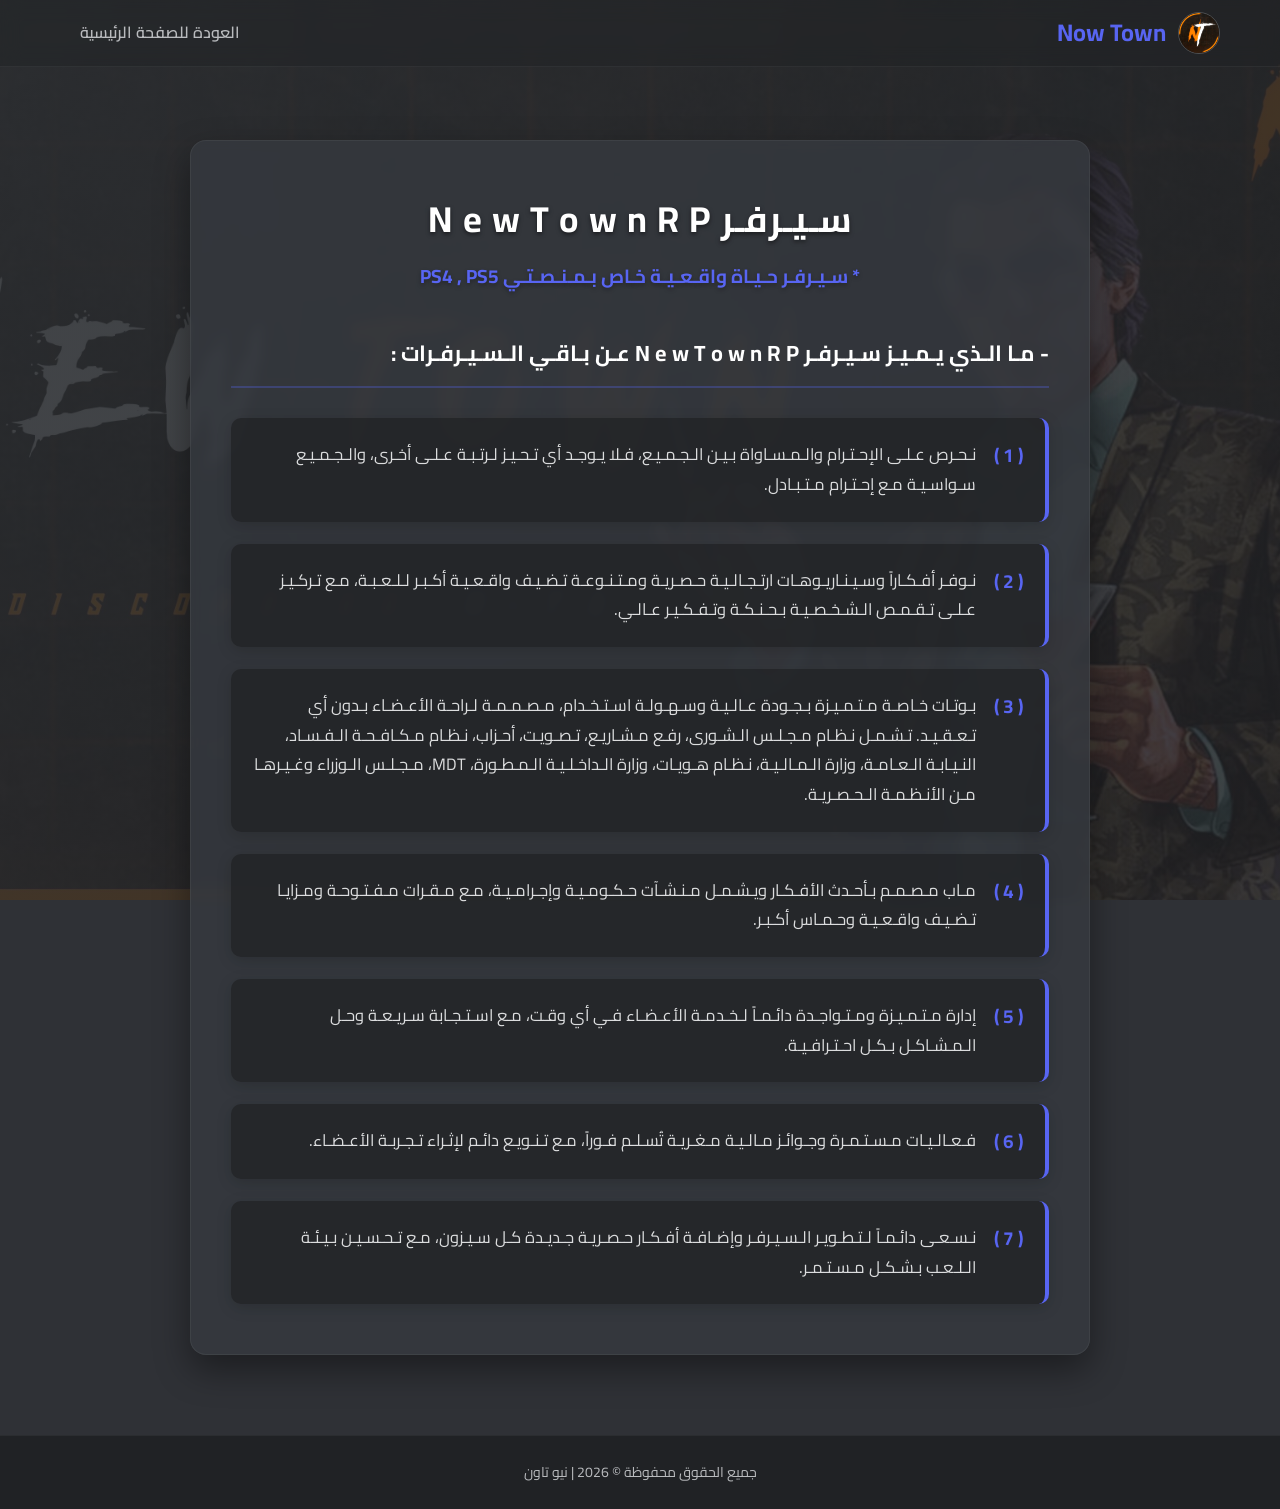
<file: about.html>
<!DOCTYPE html>
<html lang="ar" dir="rtl">
<head>
    <meta charset="UTF-8">
    <meta name="viewport" content="width=device-width, initial-scale=1.0">
    <title>تعرف علينا - New Town RP</title>
    <link rel="stylesheet" href="https://fonts.googleapis.com/css2?family=Cairo:wght@300;400;700&display=swap">
    <link rel="stylesheet" href="about.css">
</head>
<body>

    <header>
        <nav class="navbar">
            <a href="index.html" class="logo">
                <img src="1.jpg" alt="Now Town Logo" class="nav-logo-img">
                <span>Now Town</span>
            </a>
            <ul class="nav-links">
                <li><a href="index.html">العودة للصفحة الرئيسية</a></li>
            </ul>
        </nav>
    </header>

    <section class="about-page-content">
        <div class="about-container">
            <h1 class="about-main-title">سـيـرفـر N e w   T o w n   R P</h1>
            <p class="about-subtitle">* سـيـرفـر حـيـاة واقـعـيـة خـاص بـمـنـصـتـي PS4 , PS5</p>
            
            <h2 class="about-features-title">- مـا الـذي يـمـيـز سـيـرفـر N e w   T o w n   R P عـن بـاقـي الـسـيـرفـرات :</h2>
            
            <div class="features-list">
                <div class="feature-item">
                    <span class="feature-num">( 1 )</span>
                    <p>نـحـرص عـلـى الإحـتـرام والـمـسـاواة بـيـن الـجـمـيـع، فـلا يـوجـد أي تـحـيـز لـرتـبـة عـلـى أخـرى، والـجـمـيـع سـواسـيـة مـع إحـتـرام مـتـبـادل.</p>
                </div>

                <div class="feature-item">
                    <span class="feature-num">( 2 )</span>
                    <p>نـوفـر أفـكـاراً وسـيـنـاريـوهـات ارتـجـالـيـة حـصـريـة ومـتـنـوعـة تـضـيـف واقـعـيـة أكـبـر لـلـعـبـة، مـع تـركـيـز عـلـى تـقـمـص الـشـخـصـيـة بـحـنـكـة وتـفـكـيـر عـالـي.</p>
                </div>

                <div class="feature-item">
                    <span class="feature-num">( 3 )</span>
                    <p>بـوتـات خـاصـة مـتـمـيـزة بـجـودة عـالـيـة وسـهـولـة اسـتـخـدام، مـصـمـمـة لـراحـة الأعـضـاء بـدون أي تـعـقـيـد.
                    تـشـمـل نـظـام مـجـلـس الـشـورى، رفـع مـشـاريـع، تـصـويـت، أحـزاب، نـظـام مـكـافـحـة الـفـسـاد، النـيـابـة الـعـامـة، وزارة الـمـالـيـة، نـظـام هـويـات، وزارة الـداخـلـيـة الـمـطـورة، MDT، مـجـلـس الـوزراء وغـيـرهـا مـن الأنـظـمـة الـحـصـريـة.</p>
                </div>

                <div class="feature-item">
                    <span class="feature-num">( 4 )</span>
                    <p>مـاب مـصـمـم بـأحـدث الأفـكـار ويـشـمـل مـنـشـآت حـكـومـيـة وإجـرامـيـة، مـع مـقـرات مـفـتـوحـة ومـزايـا تـضـيـف واقـعـيـة وحـمـاس أكـبـر.</p>
                </div>

                <div class="feature-item">
                    <span class="feature-num">( 5 )</span>
                    <p>إدارة مـتـمـيـزة ومـتـواجـدة دائـمـاً لـخـدمـة الأعـضـاء فـي أي وقـت، مـع اسـتـجـابة سـريـعـة وحـل الـمـشـاكـل بـكـل احـتـرافـيـة.</p>
                </div>

                <div class="feature-item">
                    <span class="feature-num">( 6 )</span>
                    <p>فـعـالـيـات مـسـتـمـرة وجـوائـز مـالـيـة مـغـريـة تُسـلـم فـوراً، مـع تـنـويـع دائـم لإثـراء تـجـربـة الأعـضـاء.</p>
                </div>

                <div class="feature-item">
                    <span class="feature-num">( 7 )</span>
                    <p>نـسـعـى دائـمـاً لـتـطـويـر الـسـيـرفـر وإضـافـة أفـكـار حـصـريـة جـديـدة كـل سـيـزون، مـع تـحـسـيـن بـيـئـة الـلـعـب بـشـكـل مـسـتـمـر.</p>
                </div>
            </div>
        </div>
    </section>

    <footer>
        <p>جميع الحقوق محفوظة ©️ 2026 | نيو تاون</p>
    </footer>

</body>
</html>
</file>
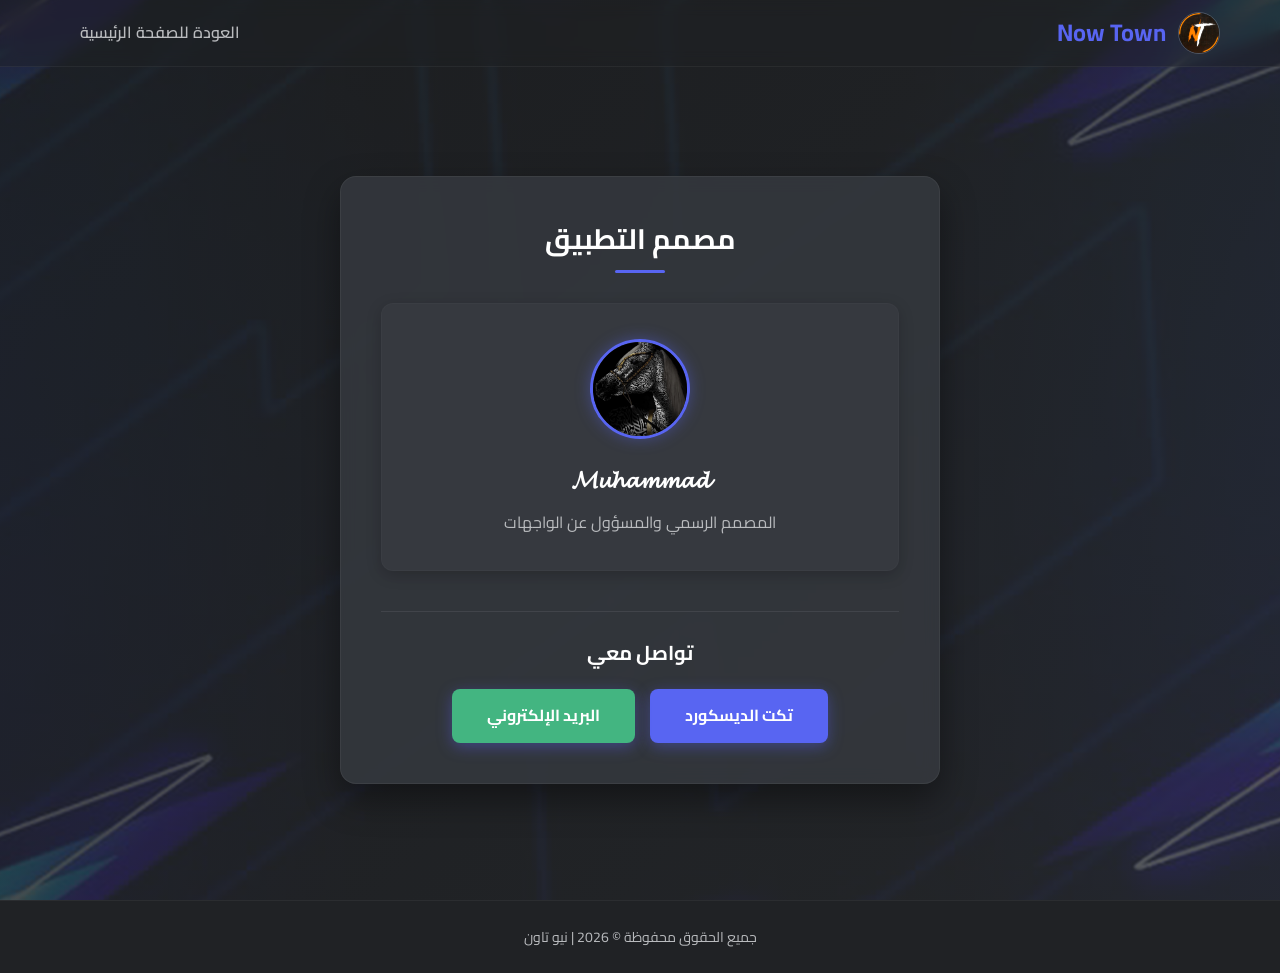
<file: designer.html>
<!DOCTYPE html>
<html lang="ar" dir="rtl">
<head>
    <meta charset="UTF-8">
    <meta name="viewport" content="width=device-width, initial-scale=1.0">
    <title>المصمم - Now Town</title>
    <link rel="stylesheet" href="https://fonts.googleapis.com/css2?family=Cairo:wght@300;400;700&display=swap">
    <link rel="stylesheet" href="style.css">
</head>
<body>

    <header>
        <nav class="navbar">
            <a href="index.html" class="logo">
                <img src="1.jpg" alt="Now Town Logo" class="nav-logo-img">
                <span>Now Town</span>
            </a>
            <ul class="nav-links">
                <li><a href="index.html">العودة للصفحة الرئيسية</a></li>
            </ul>
        </nav>
    </header>

    <section class="designer-page-content">
        <div class="designer-container">
            
            <h2 class="designer-title">مصمم التطبيق</h2>
            
            <div class="designer-profile-card">
                <img src="89879.png" alt="المصمم" class="designer-avatar">
                <h3>𝓜𝓾𝓱𝓪𝓶𝓶𝓪𝓭</h3>
                <p class="designer-role">المصمم الرسمي والمسؤول عن الواجهات</p>
            </div>

            <div class="contact-section">
                <h3>تواصل معي</h3>
                <div class="contact-buttons">
                    <a href="https://discord.gg/QDgKwTthpm" target="_blank" class="btn btn-discord">تكت الديسكورد</a>
                    <a href="mailto:teameagle266@gmail.com" class="btn btn-email">البريد الإلكتروني</a>
                </div>
            </div>

        </div>
    </section>

    <footer>
        <p>جميع الحقوق محفوظة ©️ 2026 | نيو تاون</p>
    </footer>

</body>
</html>
</file>
<file: about.css>
/* --- 1. التنسيقات العامة والخطوط --- */
* {
    margin: 0;
    padding: 0;
    box-sizing: border-box;
    font-family: 'Cairo', sans-serif;
    scroll-behavior: smooth;
}

body {
    background-color: #2f3136; /* لون احتياطي داكن في حال تأخر تحميل الصورة */
    color: #f6f6f6;
    line-height: 1.6;
}

/* --- 2. شريط التنقل (Navbar) شفاف وخفيف --- */
header {
    background-color: rgba(32, 34, 37, 0.4); /* شفافية خفيفة */
    backdrop-filter: blur(10px); /* تأثير ضبابي زجاجي عصري */
    -webkit-backdrop-filter: blur(10px);
    position: fixed;
    width: 100%;
    top: 0;
    z-index: 1000;
    border-bottom: 1px solid rgba(255, 255, 255, 0.05);
}

.navbar {
    display: flex;
    justify-content: space-between;
    align-items: center;
    max-width: 1200px;
    margin: 0 auto;
    padding: 12px 20px;
}

.logo {
    font-size: 24px;
    font-weight: 700;
    color: #fff;
    text-decoration: none;
    display: flex;
    align-items: center;
    gap: 12px;
}

.nav-logo-img {
    width: 42px;
    height: 42px;
    border-radius: 50%;
    object-fit: cover;
    border: 1px solid rgba(255, 255, 255, 0.2);
}

.logo span {
    color: #5865F2; /* لون ديسكورد الأزرق */
}

.nav-links {
    list-style: none;
    display: flex;
}

.nav-links li {
    margin-left: 20px;
}

.nav-links a {
    text-decoration: none;
    color: #b9bbbe;
    font-weight: 600;
    transition: color 0.3s, transform 0.2s;
}

.nav-links a:hover {
    color: #fff;
}

/* --- 3. قسم محتوى صفحة التعريف المطور مع صورة الخلفية المحددة --- */
.about-page-content {
    padding: 140px 20px 80px 20px;
    min-height: 100vh;
    display: flex;
    justify-content: center;
    align-items: center;
    
    /* ربط صـورتـك الـخـاصـة كـخـلـفـيـة مـع تـظـلـيـل نـاعـم */
    background-image: linear-gradient(135deg, rgba(44, 47, 51, 0.9) 0%, rgba(32, 34, 37, 0.85) 100%), 
                      url('2.jpg'); 
    background-size: cover;
    background-position: center;
    background-attachment: fixed; /* جعل الخلفية ثابتة أثناء التمرير لمظهر فخم */
    background-repeat: no-repeat;
}

/* حاوية المحتوى الزجاجية الفخمة */
.about-container {
    background: rgba(54, 57, 63, 0.85); /* خلفية ديسكورد مع شفافية لبروز الصورة خلفها */
    backdrop-filter: blur(5px);
    -webkit-backdrop-filter: blur(5px);
    max-width: 900px;
    width: 100%;
    padding: 50px 40px;
    border-radius: 16px;
    box-shadow: 0 15px 35px rgba(0, 0, 0, 0.4);
    border: 1px solid rgba(255, 255, 255, 0.05);
    animation: fadeInContainer 1.2s ease-out;
}

.about-main-title {
    font-size: 36px;
    color: #fff;
    margin-bottom: 12px;
    text-align: center;
    font-weight: 700;
    letter-spacing: 1px;
    text-shadow: 0 2px 4px rgba(0,0,0,0.5);
}

.about-subtitle {
    font-size: 19px;
    color: #5865F2;
    text-align: center;
    margin-bottom: 45px;
    font-weight: 700;
    text-shadow: 0 2px 4px rgba(0,0,0,0.3);
}

.about-features-title {
    font-size: 22px;
    color: #fff;
    margin-bottom: 30px;
    border-bottom: 2px solid rgba(88, 101, 242, 0.3);
    padding-bottom: 15px;
    font-weight: 700;
}

/* قائمة الميزات والكروت */
.features-list {
    display: flex;
    flex-direction: column;
    gap: 22px;
}

.feature-item {
    display: flex;
    gap: 18px;
    background: rgba(32, 34, 37, 0.75); /* كروت داكنة متباينة وثابتة */
    padding: 22px;
    border-radius: 10px;
    align-items: flex-start;
    border-right: 4px solid #5865F2;
    transition: transform 0.3s ease, box-shadow 0.3s ease, background 0.3s ease;
    box-shadow: 0 4px 15px rgba(0, 0, 0, 0.15);
}

.feature-item:hover {
    transform: translateX(-5px); /* حركة تفاعلية خفيفة لليمين عند التمرير بالماوس */
    background: rgba(32, 34, 37, 0.9);
    box-shadow: 0 6px 20px rgba(88, 101, 242, 0.15);
}

.feature-num {
    font-weight: 700;
    color: #5865F2;
    font-size: 19px;
    white-space: nowrap;
}

.feature-item p {
    color: #dcddde;
    font-size: 16.5px;
    line-height: 1.8;
}

/* --- 4. التذييل (Footer) --- */
footer {
    background-color: #202225;
    color: #b9bbbe;
    text-align: center;
    padding: 25px;
    font-size: 14px;
    border-top: 1px solid rgba(255, 255, 255, 0.05);
    position: relative;
    z-index: 10;
}

/* --- الحركات والانتقالات --- */
@keyframes fadeInContainer {
    from {
        opacity: 0;
        transform: translateY(20px);
    }
    to {
        opacity: 1;
        transform: translateY(0);
    }
}

/* --- التوافق الكامل مع الشاشات الصغيرة (Responsive) --- */
@media (max-width: 768px) {
    .navbar {
        flex-direction: column;
        gap: 12px;
    }
    .nav-links {
        margin-top: 5px;
    }
    .about-page-content {
        padding-top: 180px;
        padding-left: 15px;
        padding-right: 15px;
    }
    .about-container {
        padding: 30px 20px;
    }
    .about-main-title {
        font-size: 26px;
    }
    .about-subtitle {
        font-size: 16px;
    }
    .about-features-title {
        font-size: 18px;
    }
    .feature-item {
        padding: 16px;
    }
    .feature-item p {
        font-size: 15px;
    }
}
</file>
<file: style.css>
/* --- 1. التنسيقات العامة والخطوط --- */
* {
    margin: 0;
    padding: 0;
    box-sizing: border-box;
    font-family: 'Cairo', sans-serif;
    scroll-behavior: smooth;
}

body {
    background-color: #2f3136; /* لون ديسكورد الداكن المريح */
    color: #f6f6f6;
    line-height: 1.6;
}

/* --- 2. شريط التنقل (Navbar) شفاف وخفيف --- */
header {
    background-color: rgba(32, 34, 37, 0.4); /* شفافية خفيفة */
    backdrop-filter: blur(8px); /* تأثير ضبابي عصري */
    position: fixed;
    width: 100%;
    top: 0;
    z-index: 1000;
    border-bottom: 1px solid rgba(255, 255, 255, 0.05);
}

.navbar {
    display: flex;
    justify-content: space-between;
    align-items: center;
    max-width: 1200px;
    margin: 0 auto;
    padding: 12px 20px;
}

.logo {
    font-size: 24px;
    font-weight: 700;
    color: #fff;
    text-decoration: none;
    display: flex;
    align-items: center;
    gap: 12px; /* مسافة بين الشعار والنص */
}

/* تنسيق صورة شعار السيرفر في الهيدر */
.nav-logo-img {
    width: 42px;
    height: 42px;
    border-radius: 50%;
    object-fit: cover;
    border: 1px solid rgba(255, 255, 255, 0.2);
}

.logo span {
    color: #5865F2; /* لون ديسكورد الرسمي الأزرق */
}

.nav-links {
    list-style: none;
    display: flex;
}

.nav-links li {
    margin-left: 20px;
}

.nav-links a {
    text-decoration: none;
    color: #b9bbbe;
    font-weight: 600;
    transition: color 0.3s;
}

.nav-links a:hover {
    color: #fff;
}

/* --- 3. القسم الرئيسي (Hero Section) مع تحديث الخلفية إلى صورة --- */
.hero {
    height: 100vh;
    /* وضع صورتك 1.jpg كخلفية مع تظليل داكن فخم مدمج لحماية وضوح الكلمات */
    background: linear-gradient(135deg, rgba(32, 34, 37, 0.9) 0%, rgba(44, 47, 51, 0.8) 100%), 
                url('3.jpg');
    background-size: cover;
    background-position: center;
    background-attachment: fixed; /* تأثير تثبيت الخلفية عند التحرك */
    background-repeat: no-repeat;
    color: white;
    display: flex;
    justify-content: center;
    align-items: center;
    text-align: center;
    padding: 0 20px;
}

.hero-content {
    animation: fadeInDown 1s ease;
    display: flex;
    flex-direction: column;
    align-items: center;
}

/* صورة ديسكورد في القسم الرئيسي */
.discord-hero-icon {
    width: 120px;
    height: 120px;
    margin-bottom: 25px;
    filter: drop-shadow(0px 5px 15px rgba(0,0,0,0.3));
}

.hero-content h1 {
    font-size: 52px;
    margin-bottom: 35px; /* زيادة المساحة لتعويض حذف السطر الوصفي */
    font-weight: 700;
}

.btn {
    display: inline-block;
    padding: 14px 35px;
    background-color: #5865F2; /* لون زر ديسكورد */
    color: white;
    text-decoration: none;
    border-radius: 8px;
    font-weight: bold;
    transition: background 0.3s, transform 0.2s;
    box-shadow: 0 4px 15px rgba(88, 101, 242, 0.4);
}

.btn:hover {
    background-color: #4752C4;
    transform: translateY(-2px);
}

/* --- 4. قسم الرئاسة والتعريف --- */
.services {
    padding: 100px 20px;
    max-width: 1200px;
    margin: 0 auto;
    text-align: center;
}

.section-title {
    font-size: 36px;
    margin-bottom: 30px;
    position: relative;
    color: #fff;
}

.section-title::after {
    content: '';
    display: block;
    width: 60px;
    height: 4px;
    background-color: #5865F2;
    margin: 10px auto 0;
    border-radius: 2px;
}

/* تنسيق منطقة التعريف */
.about-section {
    max-width: 800px;
    margin: 0 auto 50px auto;
    padding: 0 15px;
}

.about-text {
    font-size: 18px;
    color: #dcddde;
    line-height: 1.8;
}

.services-grid {
    display: grid;
    grid-template-columns: repeat(auto-fit, minmax(280px, 1fr));
    gap: 30px;
}

.service-card {
    background: #36393f; /* لون الكروت المعتمد في ديسكورد */
    padding: 40px 20px;
    border-radius: 8px;
    border: 1px solid rgba(255,255,255,0.02);
    box-shadow: 0 4px 10px rgba(0,0,0,0.2);
    transition: transform 0.3s, box-shadow 0.3s;
}

.service-card:hover {
    transform: translateY(-5px);
    box-shadow: 0 10px 20px rgba(0,0,0,0.3);
}

.service-icon {
    font-size: 45px;
    margin-bottom: 20px;
    display: block;
}

/* تنسيق صورة أبو أحمد المخصصة */
.programmer-avatar {
    width: 90px;
    height: 90px;
    border-radius: 50%;
    object-fit: cover;
    border: 3px solid #5865F2;
    margin-bottom: 15px;
    box-shadow: 0 0 15px rgba(88, 101, 242, 0.5);
}

.service-card h3 {
    margin-bottom: 15px;
    color: #fff;
    font-size: 22px;
}

.service-card p {
    color: #b9bbbe;
}

/* كارت المصمم المنفرد في الأسفل */
.single-card {
    max-width: 350px;
    margin: 30px auto 0;
}

/* --- 5. التذييل (Footer) --- */
footer {
    background-color: #202225;
    color: #b9bbbe;
    text-align: center;
    padding: 25px;
    font-size: 14px;
    border-top: 1px solid rgba(255, 255, 255, 0.05);
}

/* --- الحركات --- */
@keyframes fadeInDown {
    from {
        opacity: 0;
        transform: translateY(-30px);
    }
    to {
        opacity: 1;
        transform: translateY(0);
    }
}

/* --- التوافق مع الشاشات الصغيرة --- */
@media (max-width: 768px) {
    .navbar {
        flex-direction: column;
        gap: 10px;
    }
    .nav-links {
        margin-top: 5px;
    }
    .hero-content h1 {
        font-size: 36px;
    }
}

/* معرف القوانين الإضافي الخاص بك */
#laws {
    padding: 100px;
    max-width: 1200px;
    margin: 0 auto;
    text-align: center;
}

/* --- تنسيقات صفحة المصمم الجديدة --- */
.designer-page-content {
    padding: 140px 20px 80px 20px;
    min-height: 100vh;
    display: flex;
    justify-content: center;
    align-items: center;
    
    /* وضع الصورة 787.png كخلفية مخصصة لهذه الصفحة مع تظليل ناعم */
    background: linear-gradient(135deg, rgba(32, 34, 37, 0.85) 0%, rgba(44, 47, 51, 0.8) 100%), 
                url('777.png');
    background-size: cover;
    background-position: center;
    background-attachment: fixed;
    background-repeat: no-repeat;
}

/* الحاوية الرئيسية الزجاجية للمصمم */
.designer-container {
    background: rgba(54, 57, 63, 0.85);
    backdrop-filter: blur(8px);
    -webkit-backdrop-filter: blur(8px);
    max-width: 600px;
    width: 100%;
    padding: 40px;
    border-radius: 16px;
    box-shadow: 0 15px 35px rgba(0, 0, 0, 0.4);
    border: 1px solid rgba(255, 255, 255, 0.05);
    text-align: center;
}

.designer-title {
    font-size: 28px;
    color: #fff;
    margin-bottom: 30px;
    position: relative;
}

.designer-title::after {
    content: '';
    display: block;
    width: 50px;
    height: 3px;
    background-color: #5865F2;
    margin: 8px auto 0;
    border-radius: 2px;
}

/* كارت المصمم الفردي بتنسيق مشابه للرئاسة */
.designer-profile-card {
    background: #36393f;
    padding: 35px 20px;
    border-radius: 12px;
    border: 1px solid rgba(255,255,255,0.02);
    box-shadow: 0 4px 15px rgba(0,0,0,0.2);
    margin-bottom: 40px;
}

.designer-avatar {
    width: 100px;
    height: 100px;
    border-radius: 50%;
    object-fit: cover;
    border: 3px solid #5865F2;
    margin-bottom: 15px;
    box-shadow: 0 0 15px rgba(88, 101, 242, 0.4);
}

.designer-profile-card h3 {
    color: #fff;
    font-size: 24px;
    margin-bottom: 10px;
}

.designer-role {
    color: #b9bbbe;
    font-size: 16px;
}

/* قسم أزرار التواصل للأسفل شوي */
.contact-section {
    border-top: 1px solid rgba(255, 255, 255, 0.08);
    padding-top: 25px;
}

.contact-section h3 {
    color: #fff;
    font-size: 20px;
    margin-bottom: 20px;
}

.contact-buttons {
    display: flex;
    gap: 15px;
    justify-content: center;
    flex-wrap: wrap;
}

/* أزرار التواصل المختلفة */
.btn-discord {
    background-color: #5865F2;
}

.btn-discord:hover {
    background-color: #4752C4;
}

.btn-email {
    background-color: #43b581; /* اللون الأخضر الجذاب للتواصل بالبريد */
}

.btn-email:hover {
    background-color: #3ca374;
}

@media (max-width: 480px) {
    .designer-container {
        padding: 25px 15px;
    }
    .contact-buttons {
        flex-direction: column;
    }
    .contact-buttons .btn {
        width: 100%;
    }
}
</file>
